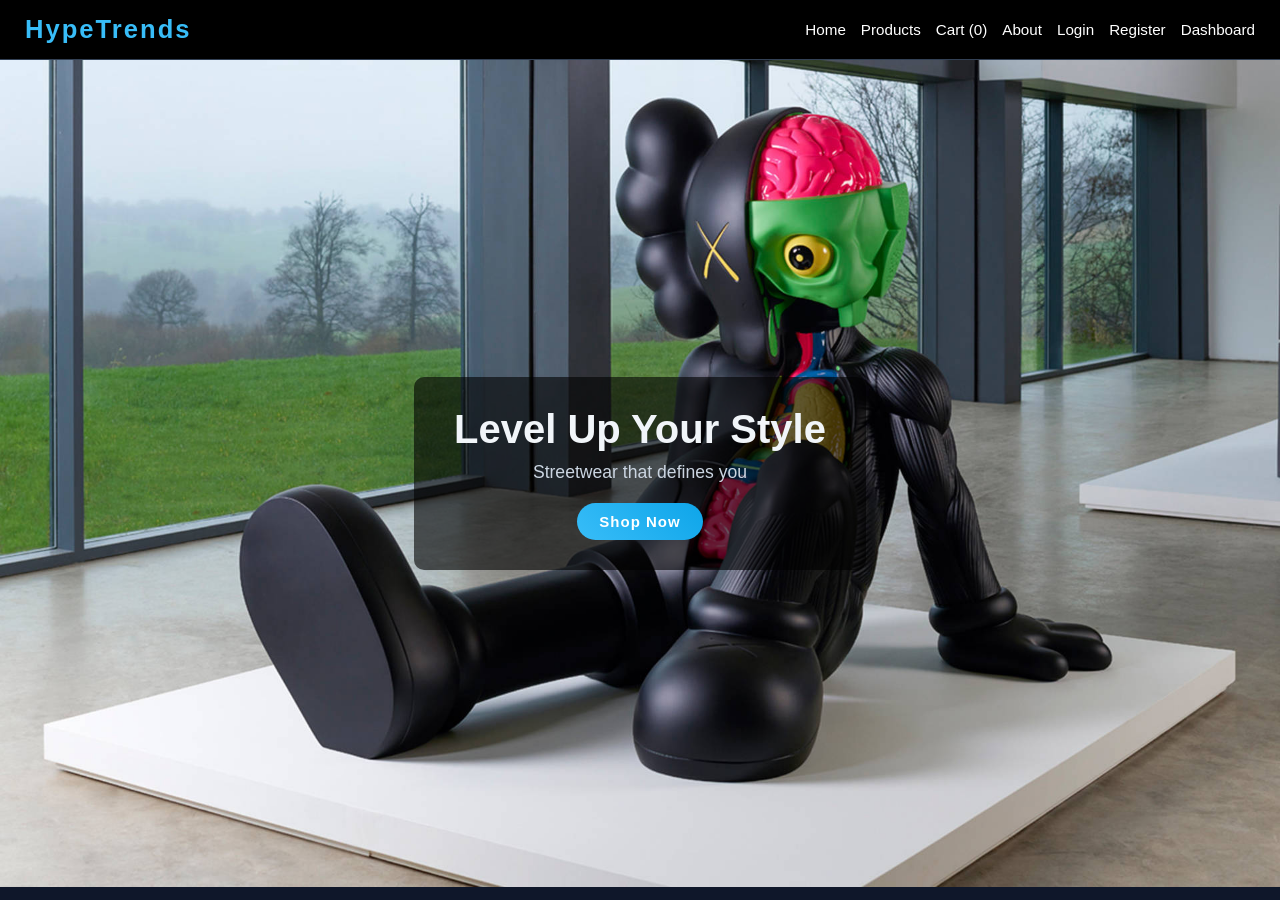
<file: index.html>
<!DOCTYPE html>
<html lang="en">
<head>
    <meta charset="UTF-8">
    <meta name="viewport" content="width=device-width, initial-scale=1.0">
    <title>HypeTrends</title>
    <link rel="stylesheet" href="style.css">
</head>
<body class="home-page">

    <!-- Navigation Bar -->
    <nav class="navbar">
        <h1>HypeTrends</h1>
        <ul>
            <li><a href="index.html">Home</a></li>
            <li><a href="products.html">Products</a></li>
            <li><a href="cart.html">Cart</a></li>
            <li><a href="about.html">About</a></li>
            <li><a href="login.html">Login</a></li>
            <li><a href="register.html">Register</a></li>
            <li><a href="dashboard.html">Dashboard</a></li>
        </ul>
    </nav>

    <!-- Hero Section -->
    <header class="hero">
        <div class="hero-text">
            <h2>Level Up Your Style</h2>
            <p>Streetwear that defines you</p>
            <a href="products.html"><button>Shop Now</button></a>
        </div>
    </header>

    <script src="script.js"></script>
</body>
</html>
</file>
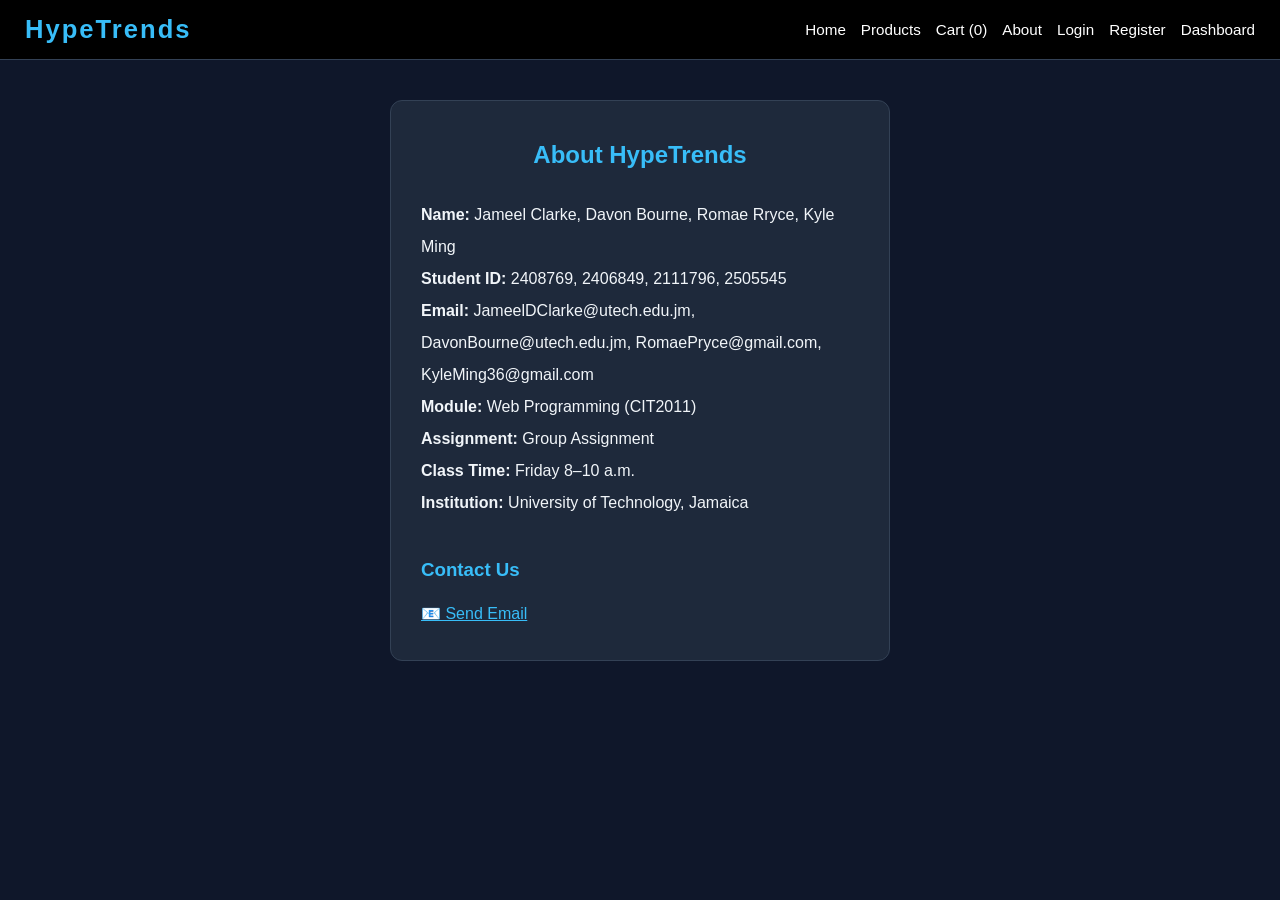
<file: about.html>
<!DOCTYPE html>
<html lang="en">
<head>
    <meta charset="UTF-8">
    <meta name="viewport" content="width=device-width, initial-scale=1.0">
    <title>About - HypeTrends</title>
    <link rel="stylesheet" href="style.css">
</head>
<body>

    <!-- Navigation Bar -->
    <nav class="navbar">
        <h1>HypeTrends</h1>
        <ul>
            <li><a href="index.html">Home</a></li>
            <li><a href="products.html">Products</a></li>
            <li><a href="cart.html">Cart</a></li>
            <li><a href="about.html">About</a></li>
            <li><a href="login.html">Login</a></li>
            <li><a href="register.html">Register</a></li>
            <li><a href="dashboard.html">Dashboard</a></li>
        </ul>
    </nav>

    <!-- About Info -->
    <div class="about-container">
        <h2>About HypeTrends</h2>

        <p><b>Name:</b> Jameel Clarke, Davon Bourne, Romae Rryce, Kyle Ming</p>
        <p><b>Student ID:</b> 2408769, 2406849, 2111796, 2505545</p>
        <p><b>Email:</b> JameelDClarke@utech.edu.jm, DavonBourne@utech.edu.jm, RomaePryce@gmail.com, KyleMing36@gmail.com</p>
        <p><b>Module:</b> Web Programming (CIT2011)</p>
        <p><b>Assignment:</b> Group Assignment</p>
        <p><b>Class Time:</b> Friday 8–10 a.m.</p>
        <p><b>Institution:</b> University of Technology, Jamaica</p>

        <br>
        <h3 style="color:var(--accent); margin-bottom:10px;">Contact Us</h3>
        <a href="mailto:Jameeldclarke@utech.edu.jm, DavonBourne@utech.edu.jm, RomaeRryce@gmail.com, KyleMing36@gmail.com">📧 Send Email</a>
    </div>

    <script src="script.js"></script>
</body>
</html>
</file>
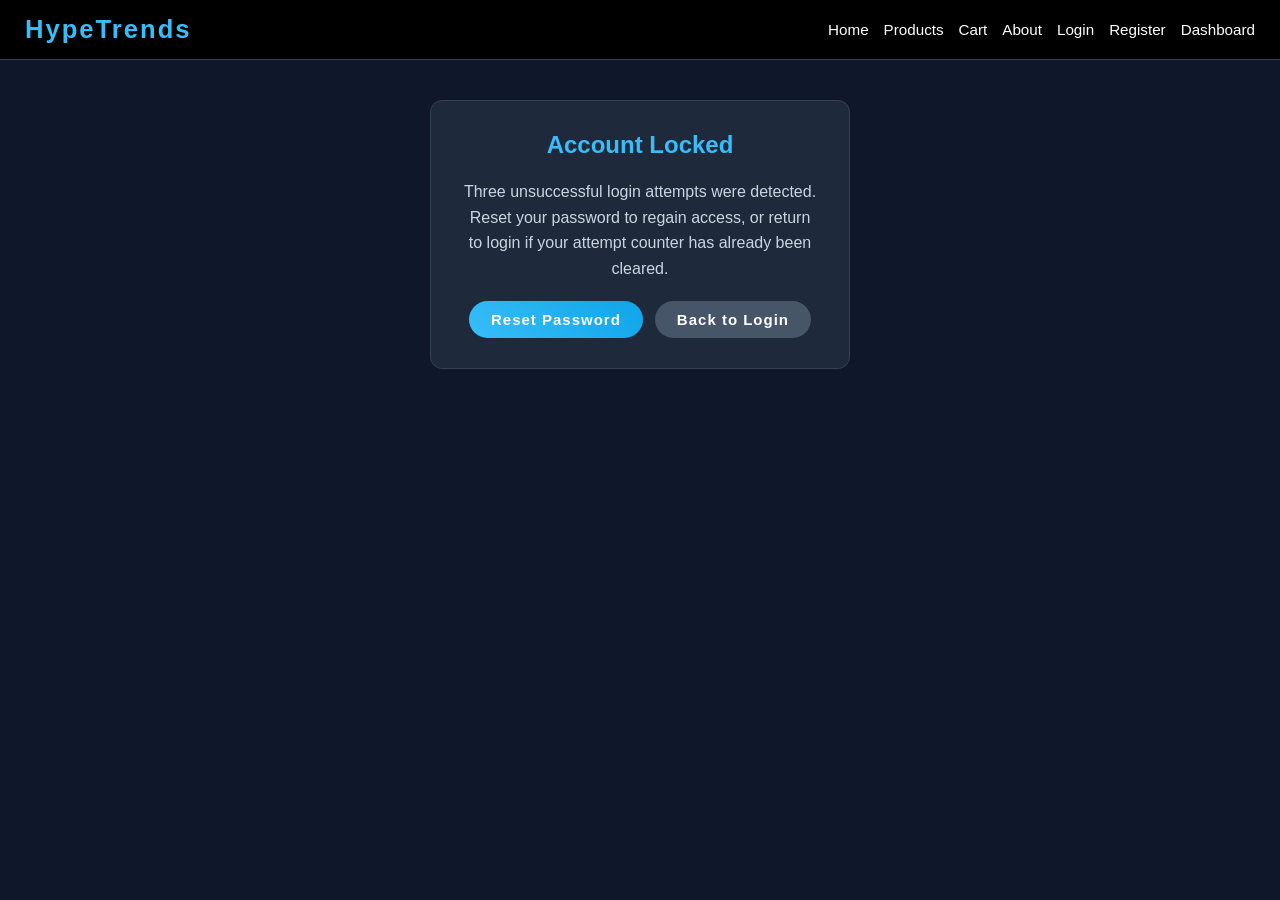
<file: account-locked.html>
<!DOCTYPE html>
<html lang="en">
<head>
    <meta charset="UTF-8">
    <meta name="viewport" content="width=device-width, initial-scale=1.0">
    <title>Account Locked - HypeTrends</title>
    <link rel="stylesheet" href="style.css">
</head>
<body>

    <nav class="navbar">
        <h1>HypeTrends</h1>
        <ul>
            <li><a href="index.html">Home</a></li>
            <li><a href="products.html">Products</a></li>
            <li><a href="cart.html">Cart</a></li>
            <li><a href="about.html">About</a></li>
            <li><a href="login.html">Login</a></li>
            <li><a href="register.html">Register</a></li>
            <li><a href="dashboard.html">Dashboard</a></li>
        </ul>
    </nav>

    <div class="form-container status-card">
        <h2>Account Locked</h2>
        <p class="status-text">Three unsuccessful login attempts were detected. Reset your password to regain access, or return to login if your attempt counter has already been cleared.</p>

        <div class="status-actions">
            <a class="btn" href="reset-password.html">Reset Password</a>
            <a class="btn btn-secondary" href="login.html">Back to Login</a>
        </div>
    </div>

</body>
</html>
</file>
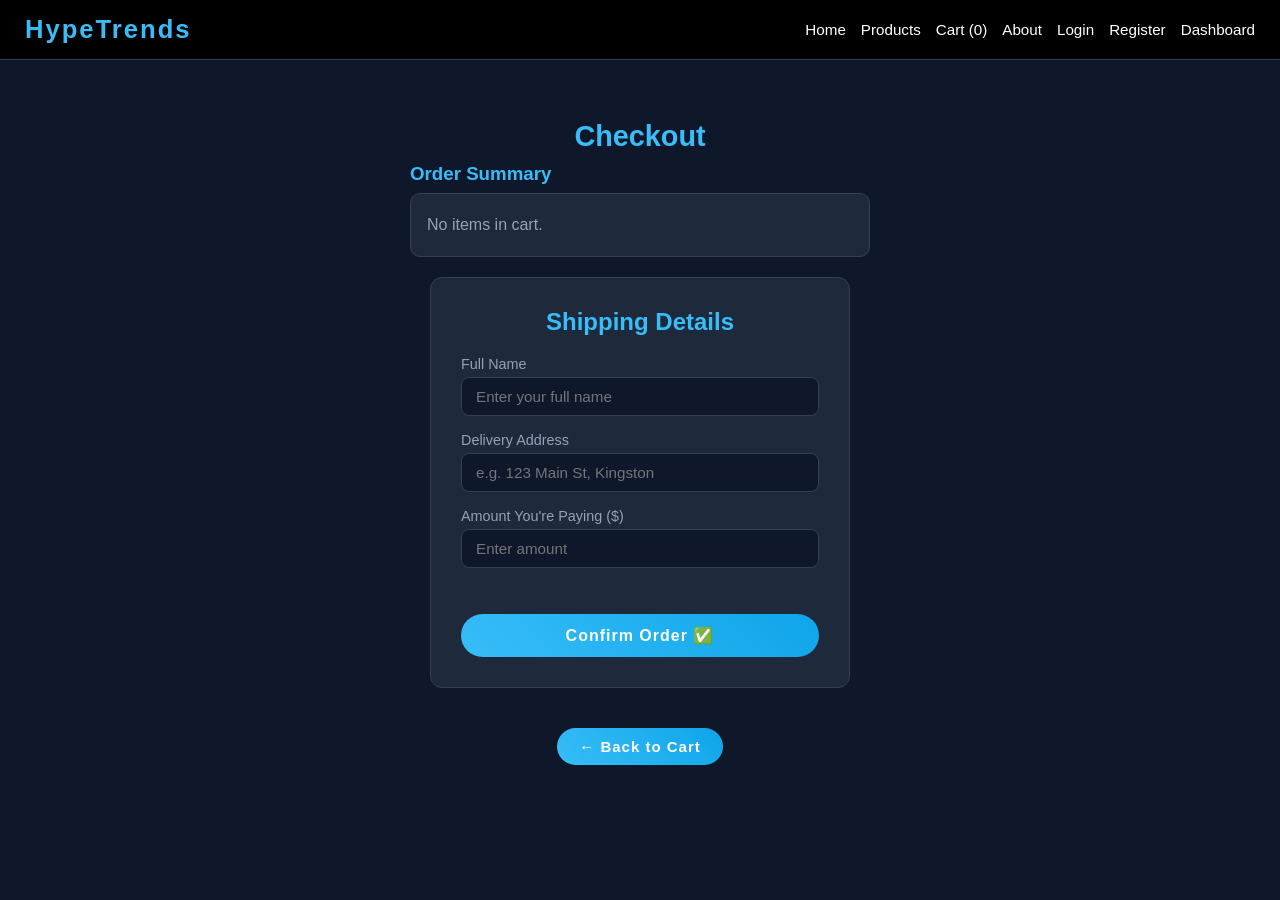
<file: checkout.html>
<!DOCTYPE html>
<html lang="en">
<head>
    <meta charset="UTF-8">
    <meta name="viewport" content="width=device-width, initial-scale=1.0">
    <title>Checkout - HypeTrends</title>
    <link rel="stylesheet" href="style.css">
</head>
<body>

    <!-- Navigation Bar -->
    <nav class="navbar">
        <h1>HypeTrends</h1>
        <ul>
            <li><a href="index.html">Home</a></li>
            <li><a href="products.html">Products</a></li>
            <li><a href="cart.html">Cart</a></li>
            <li><a href="about.html">About</a></li>
            <li><a href="login.html">Login</a></li>
            <li><a href="register.html">Register</a></li>
            <li><a href="dashboard.html">Dashboard</a></li>
        </ul>
    </nav>

    <!-- Checkout Content -->
    <div class="checkout-container">
        <h1 class="page-title">Checkout</h1>

        <!-- Order summary loaded by loadCheckout() -->
        <h3 style="color:var(--accent); text-align:left; margin-bottom:8px;">Order Summary</h3>
        <div id="summary" class="checkout-summary"></div>

        <!-- Shipping Details Form -->
        <div class="form-container" style="margin-top:20px;">
            <h2>Shipping Details</h2>

            <!-- onsubmit calls confirmOrder() in script.js -->
            <form onsubmit="return confirmOrder()">

                <label for="shipName">Full Name</label>
                <input type="text" id="shipName" placeholder="Enter your full name">

                <label for="shipAddress">Delivery Address</label>
                <input type="text" id="shipAddress" placeholder="e.g. 123 Main St, Kingston">

                <label for="amountPaid">Amount You're Paying ($)</label>
                <input type="number" id="amountPaid" placeholder="Enter amount" min="0" step="0.01">

                <!-- Error message shown if validation fails -->
                <p id="checkoutError" class="message"></p>

                <button type="submit">Confirm Order ✅</button>

            </form>
        </div>

        <div style="text-align:center; margin-top:15px;">
            <a href="cart.html"><button>← Back to Cart</button></a>
        </div>
    </div>

    <script src="script.js"></script>
</body>
</html>
</file>
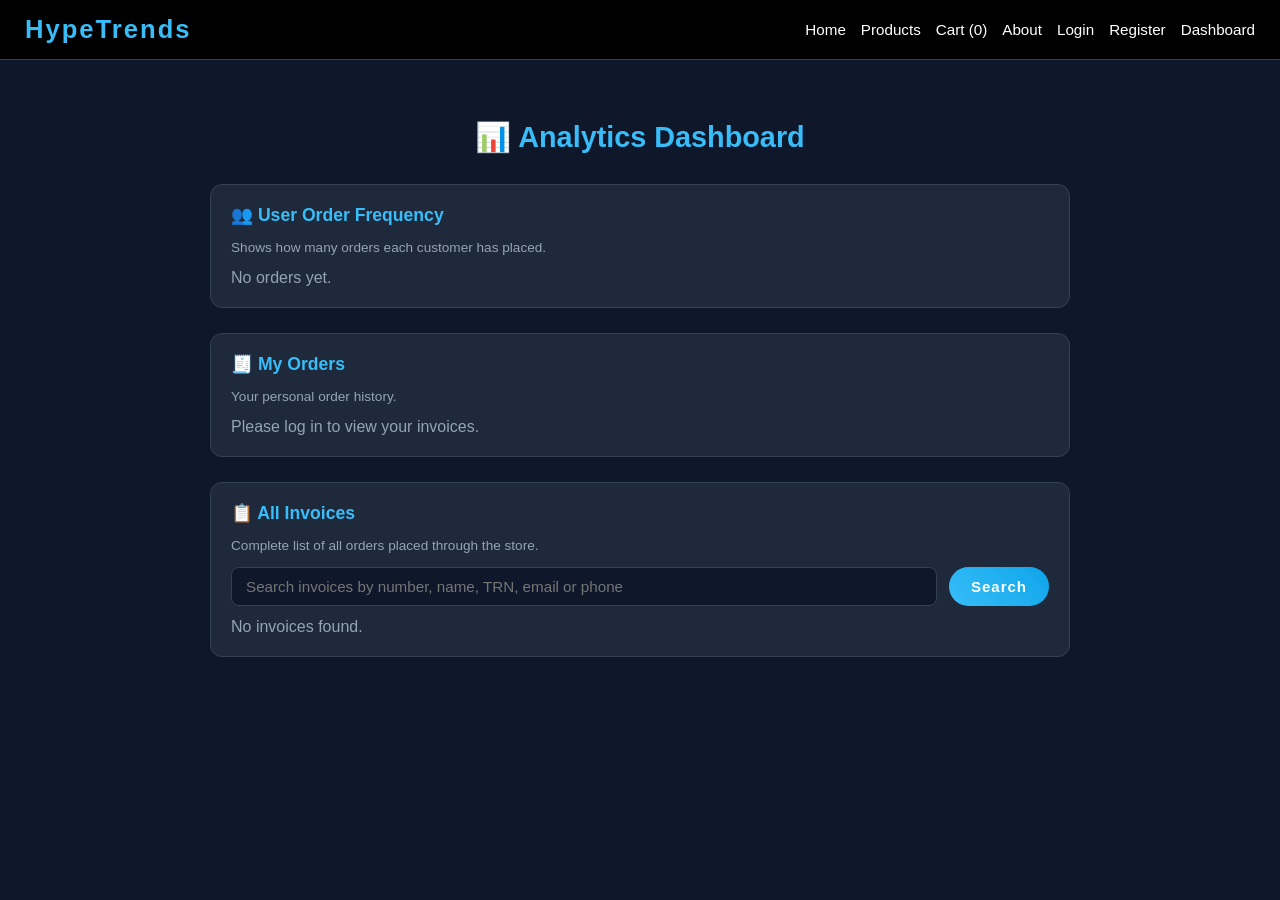
<file: dashboard.html>
<!DOCTYPE html>
<html lang="en">
<head>
    <meta charset="UTF-8">
    <meta name="viewport" content="width=device-width, initial-scale=1.0">
    <title>Dashboard - HypeTrends</title>
    <link rel="stylesheet" href="style.css">
</head>
<body>

    <!-- Navigation Bar -->
    <nav class="navbar">
        <h1>HypeTrends</h1>
        <ul>
            <li><a href="index.html">Home</a></li>
            <li><a href="products.html">Products</a></li>
            <li><a href="cart.html">Cart (0)</a></li>
            <li><a href="about.html">About</a></li>
            <li><a href="login.html">Login</a></li>
            <li><a href="register.html">Register</a></li>
            <li><a href="dashboard.html">Dashboard</a></li>
        </ul>
    </nav>

    <!-- Dashboard -->
    <div id="dashboardContent" class="dashboard-container">

        <h2 class="page-title">📊 Analytics Dashboard</h2>

        <!-- Section 1: User Order Frequency Chart -->
        <div class="dashboard-section">
            <h3>👥 User Order Frequency</h3>
            <p style="color:#94a3b8; font-size:0.85rem; margin-bottom:14px;">
                Shows how many orders each customer has placed.
            </p>
            <!-- Bar chart is built here by showUserFrequency() -->
            <div id="frequencyChart"></div>
        </div>

        <!-- Section 2: My Invoices (for logged in user) -->
        <div class="dashboard-section">
            <h3>🧾 My Orders</h3>
            <p style="color:#94a3b8; font-size:0.85rem; margin-bottom:14px;">
                Your personal order history.
            </p>
            <!-- Filtered invoice table loaded by getUserInvoices() -->
            <div id="myInvoicesTable"></div>
        </div>

        <!-- Section 3: All Invoices Table -->
        <div class="dashboard-section">
            <h3>📋 All Invoices</h3>
            <p style="color:#94a3b8; font-size:0.85rem; margin-bottom:14px;">
                Complete list of all orders placed through the store.
            </p>
            <div class="invoice-search-controls">
                <input type="text" id="dashboardInvoiceSearch" placeholder="Search invoices by number, name, TRN, email or phone">
                <button type="button" onclick="showInvoices()">Search</button>
            </div>
            <!-- Full invoice table loaded by showInvoices() -->
            <div id="invoiceTable"></div>
        </div>

    </div>

    <script src="script.js"></script>

    <!-- Call getUserInvoices after page loads -->
    <script>
        // Run getUserInvoices after DOM is ready
        document.addEventListener("DOMContentLoaded", function () {
            getUserInvoices();
        });
    </script>

</body>
</html>
</file>
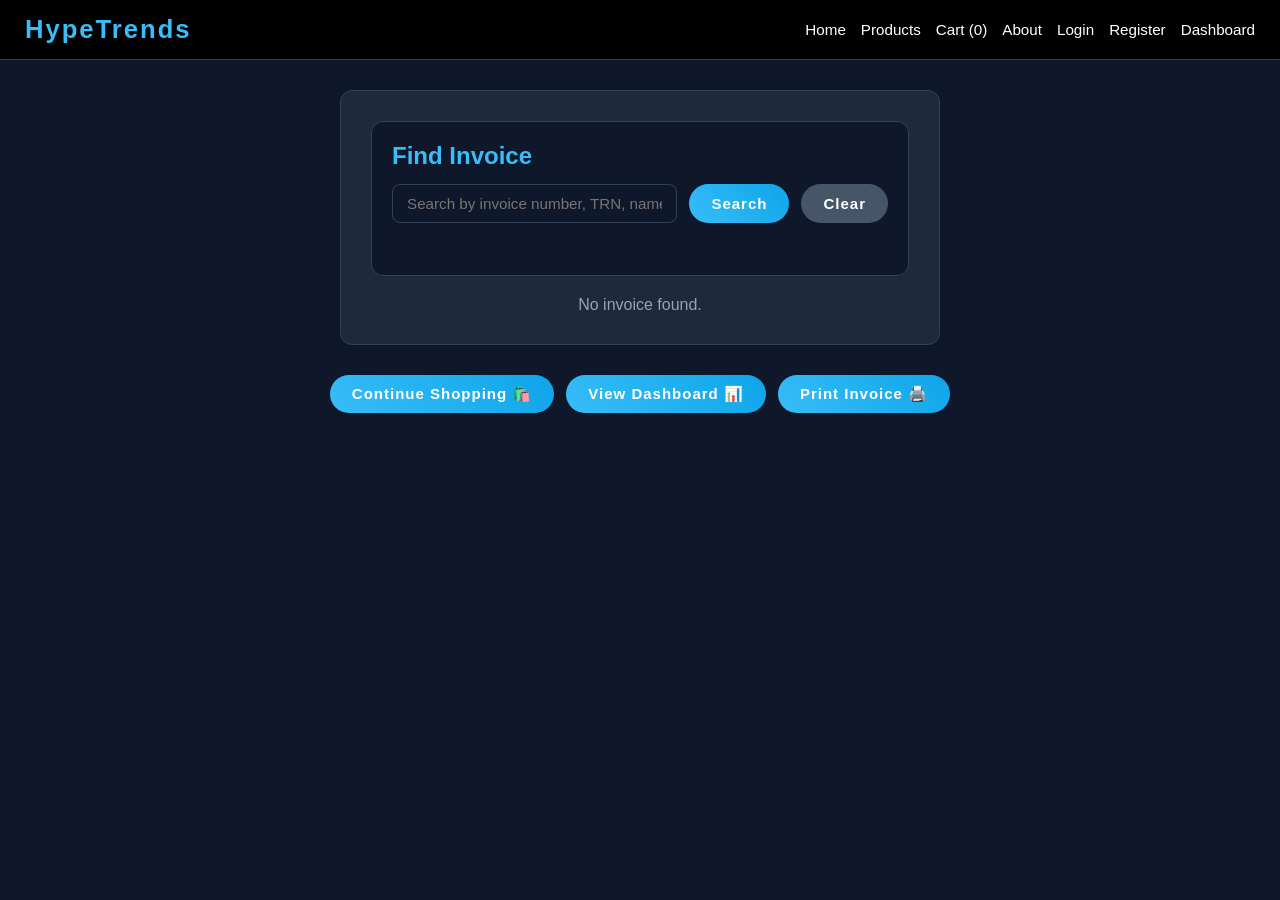
<file: invoice.html>
<!DOCTYPE html>
<html lang="en">
<head>
    <meta charset="UTF-8">
    <meta name="viewport" content="width=device-width, initial-scale=1.0">
    <title>Invoice - HypeTrends</title>
    <link rel="stylesheet" href="style.css">
</head>
<body>

    <!-- Navigation Bar -->
    <nav class="navbar">
        <h1>HypeTrends</h1>
        <ul>
            <li><a href="index.html">Home</a></li>
            <li><a href="products.html">Products</a></li>
            <li><a href="cart.html">Cart (0)</a></li>
            <li><a href="about.html">About</a></li>
            <li><a href="login.html">Login</a></li>
            <li><a href="register.html">Register</a></li>
            <li><a href="dashboard.html">Dashboard</a></li>
        </ul>
    </nav>

    <!-- Invoice Content - filled by displayInvoice() in script.js -->
    <div class="invoice-container">
        <div class="invoice-search-panel">
            <h2>Find Invoice</h2>
            <div class="invoice-search-controls">
                <input type="text" id="invoiceSearchInput" placeholder="Search by invoice number, TRN, name, email or phone">
                <button type="button" onclick="searchInvoices()">Search</button>
                <button type="button" class="btn-secondary" onclick="clearInvoiceSearch()">Clear</button>
            </div>
            <p id="invoiceSearchMessage" class="message"></p>
        </div>
        <div id="invoiceContent">
            <!-- Invoice is generated here dynamically -->
        </div>
    </div>

    <!-- Action buttons after invoice -->
    <div style="text-align:center; margin: 20px; display:flex; gap:12px; justify-content:center; flex-wrap:wrap;">
        <a href="products.html"><button>Continue Shopping 🛍️</button></a>
        <a href="dashboard.html"><button>View Dashboard 📊</button></a>
        <button onclick="window.print()">Print Invoice 🖨️</button>
    </div>

    <script src="script.js"></script>
</body>
</html>
</file>
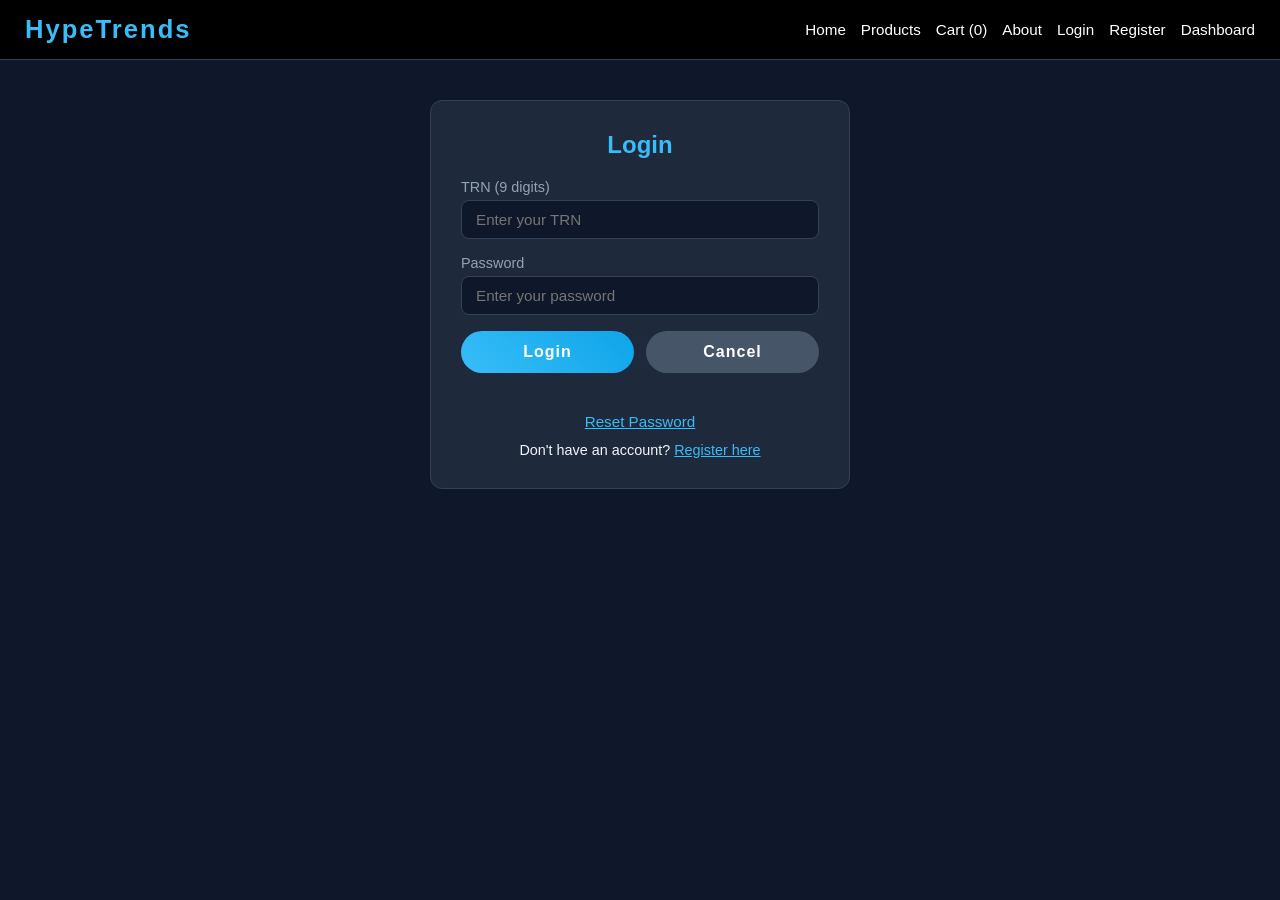
<file: login.html>
<!DOCTYPE html>
<html lang="en">
<head>
    <meta charset="UTF-8">
    <meta name="viewport" content="width=device-width, initial-scale=1.0">
    <title>Login - HypeTrends</title>
    <link rel="stylesheet" href="style.css">
</head>
<body>

    <!-- Navigation Bar -->
    <nav class="navbar">
        <h1>HypeTrends</h1>
        <ul>
            <li><a href="index.html">Home</a></li>
            <li><a href="products.html">Products</a></li>
            <li><a href="cart.html">Cart</a></li>
            <li><a href="about.html">About</a></li>
            <li><a href="login.html">Login</a></li>
            <li><a href="register.html">Register</a></li>
            <li><a href="dashboard.html">Dashboard</a></li>
        </ul>
    </nav>

    <!-- Login Form -->
    <div class="form-container">
        <h2>Login</h2>

        <form id="loginForm">

            <!-- Login uses TRN not username -->
            <label for="trn">TRN (9 digits)</label>
            <input type="text" id="trn" placeholder="Enter your TRN" maxlength="9" required>

            <label for="password">Password</label>
            <input type="password" id="password" placeholder="Enter your password" required>

            <div class="form-actions">
                <button type="submit">Login</button>
                <button type="button" id="loginCancel" class="btn-secondary">Cancel</button>
            </div>

        </form>

        <!-- Error / success message appears here -->
        <p id="loginError" class="message"></p>

        <p style="text-align:center; margin-top:10px; font-size:0.95rem;">
            <a href="reset-password.html" style="color:var(--accent)">Reset Password</a>
        </p>

        <p style="text-align:center; margin-top:12px; font-size:0.9rem;">
            Don't have an account? <a href="register.html" style="color:var(--accent)">Register here</a>
        </p>
    </div>

    <script src="script.js"></script>
</body>
</html>
</file>
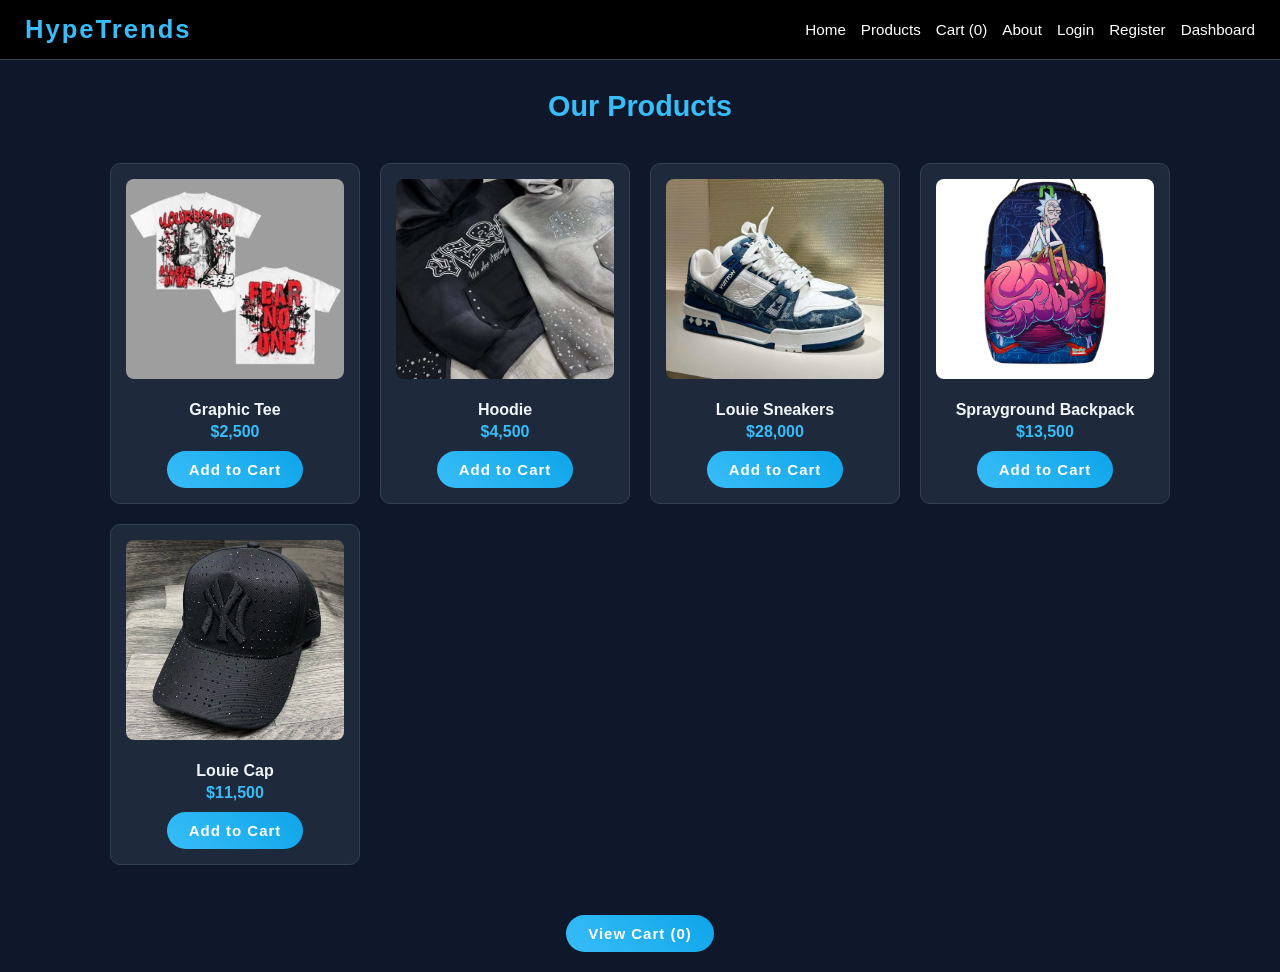
<file: products.html>
<!--
    Romae Rryce - 2111796
-->

<!DOCTYPE html>
<html lang="en">
<head>
    <meta charset="UTF-8">
    <meta name="viewport" content="width=device-width, initial-scale=1.0">
    <title>Products - HypeTrends</title>
    <link rel="stylesheet" href="style.css">
</head>
<body>

    <!-- Navigation Bar -->
    <nav class="navbar">
        <h1>HypeTrends</h1>
        <ul>
            <li><a href="index.html">Home</a></li>
            <li><a href="products.html">Products</a></li>
            <li><a href="cart.html">Cart (0)</a></li>
            <li><a href="about.html">About</a></li>
            <li><a href="login.html">Login</a></li>
            <li><a href="register.html">Register</a></li>
            <li><a href="dashboard.html">Dashboard</a></li>
        </ul>
    </nav>

    <h1 class="page-title">Our Products</h1>

    <!-- Product Grid -->
    <div class="products-container">

        <!-- Product 1: Graphic Tee -->
        <div class="product">
            <img src="Assets/graphic-tee.jpg" alt="Graphic Tee">
            <h3>Graphic Tee</h3>
            <p>$2,500</p>
            <button onclick="addToCart('Graphic Tee', 2500)">Add to Cart</button>
        </div>

        <!-- Product 2: Hoodie -->
        <div class="product">
            <img src="Assets/hoodie.jpeg" alt="Hoodie">
            <h3>Hoodie</h3>
            <p>$4,500</p>
            <button onclick="addToCart('Hoodie', 4500)">Add to Cart</button>
        </div>

        <!-- Product 3: Louie Sneakers -->
        <div class="product">
            <img src="Assets/shoes.jpeg" alt="Louie Sneakers">
            <h3>Louie Sneakers</h3>
            <p>$28,000</p>
            <button onclick="addToCart('Louie Sneakers', 28000)">Add to Cart</button>
        </div>

        <!-- Product 4: Sprayground Backpack -->
        <div class="product">
            <img src="Assets/backpack.jpeg" alt="Sprayground Backpack">
            <h3>Sprayground Backpack</h3>
            <p>$13,500</p>
            <button onclick="addToCart('Sprayground Backpack', 13500)">Add to Cart</button>
        </div>

        <!-- Product 5: Louie Cap -->
        <div class="product">
            <img src="Assets/cap.jpeg" alt="Louie Cap">
            <h3>Louie Cap</h3>
            <p>$11,500</p>
            <button onclick="addToCart('Louie Cap', 11500)">Add to Cart</button>
        </div>

    </div><!-- end products-container -->

    <div style="text-align:center; margin: 20px;">
        <a href="cart.html"><button id="viewCartButton">View Cart (0)</button></a>
    </div>

    <script src="script.js"></script>
</body>
</html>
</file>
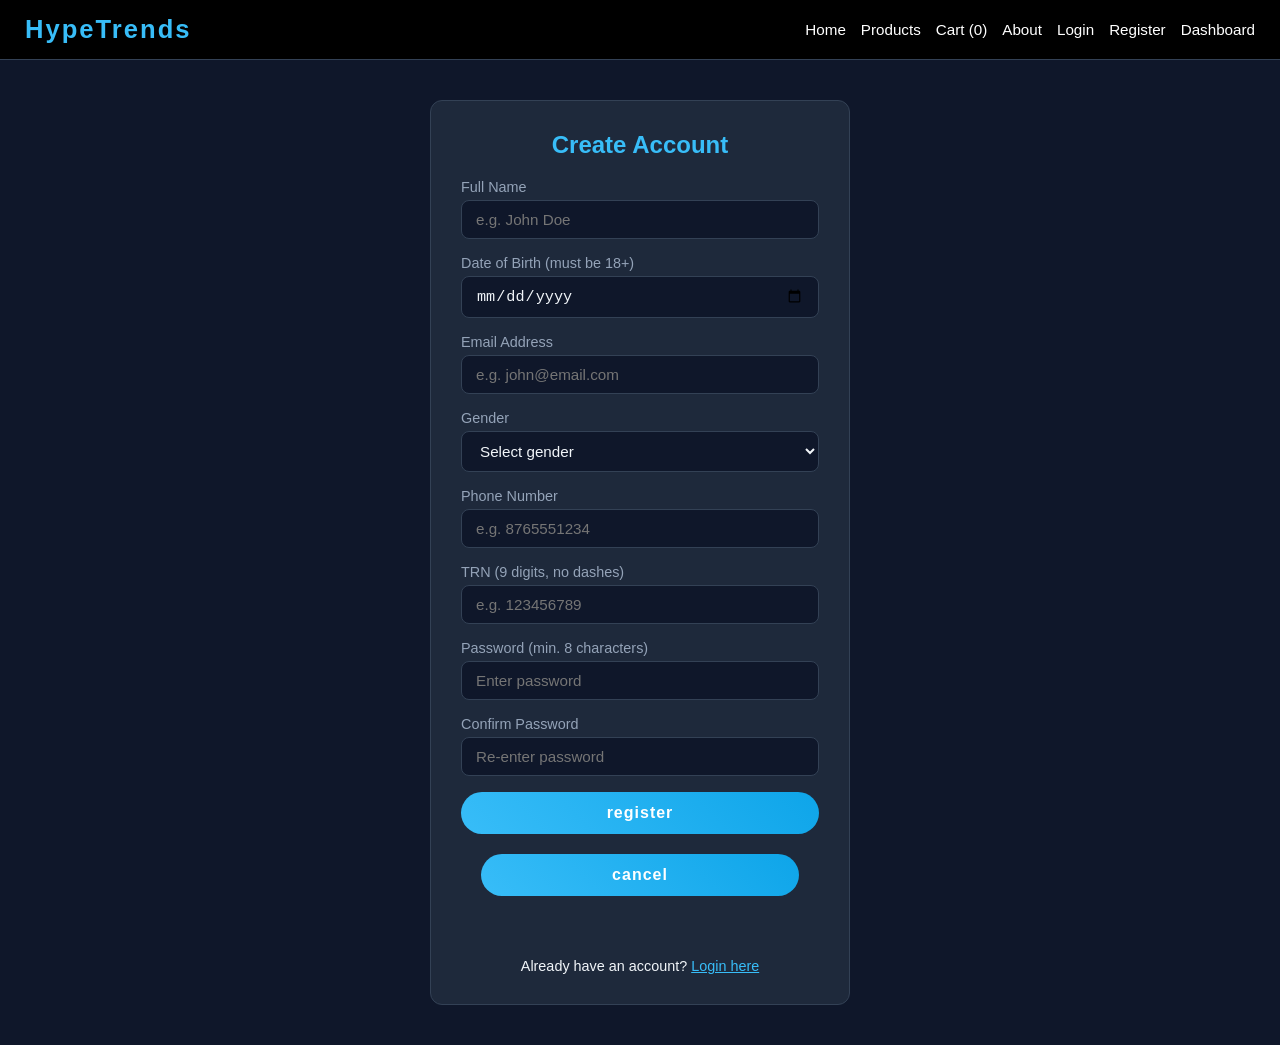
<file: register.html>
<!DOCTYPE html>
<html lang="en">
<head>
    <meta charset="UTF-8">
    <meta name="viewport" content="width=device-width, initial-scale=1.0">
    <title>Register - HypeTrends</title>
    <link rel="stylesheet" href="style.css">
</head>
<body>

    <!-- Navigation Bar -->
    <nav class="navbar">
        <h1>HypeTrends</h1>
        <ul>
            <li><a href="index.html">Home</a></li>
            <li><a href="products.html">Products</a></li>
            <li><a href="cart.html">Cart</a></li>
            <li><a href="about.html">About</a></li>
            <li><a href="login.html">Login</a></li>
            <li><a href="register.html">Register</a></li>
            <li><a href="dashboard.html">Dashboard</a></li>
        </ul>
    </nav>

    <!-- Registration Form -->
    <div class="form-container">
        <h2>Create Account</h2>

        <form id="registerForm">

            <label for="fullName">Full Name</label>
            <input type="text" id="fullName" placeholder="e.g. John Doe" required>

            <label for="dob">Date of Birth (must be 18+)</label>
            <input type="date" id="dob" required>

            <label for="email">Email Address</label>
            <input type="email" id="email" placeholder="e.g. john@email.com" required>

            <label for="gender">Gender</label>
            <select id="gender" required>
                <option value="">Select gender</option>
                <option value="Male">Male</option>
                <option value="Female">Female</option>
                <option value="Other">Other</option>
                <option value="Prefer not to say">Prefer not to say</option>
            </select>

            <label for="phoneNumber">Phone Number</label>
            <input type="tel" id="phoneNumber" placeholder="e.g. 8765551234" maxlength="15" required>

            <!-- TRN replaces username as per assignment requirements -->
            <label for="trn">TRN (9 digits, no dashes)</label>
            <input type="text" id="trn" placeholder="e.g. 123456789" maxlength="9" required>

            <label for="password">Password (min. 8 characters)</label>
            <input type="password" id="password" placeholder="Enter password" required>

            <label for="confirmPassword">Confirm Password</label>
            <input type="password" id="confirmPassword" placeholder="Re-enter password" required>
            <button type=:"submit">register</button>
            <div style="padding: 20px;">
            <button type="reset">cancel</button>
            </div>


        </form>

        <!-- Message shows here (red or green) -->
        <p id="registerMessage" class="message"></p>

        <p style="text-align:center; margin-top:12px; font-size:0.9rem;">
            Already have an account? <a href="login.html" style="color:var(--accent)">Login here</a>
        </p>
    </div>

    <script src="script.js"></script>
</body>
</html>
</file>
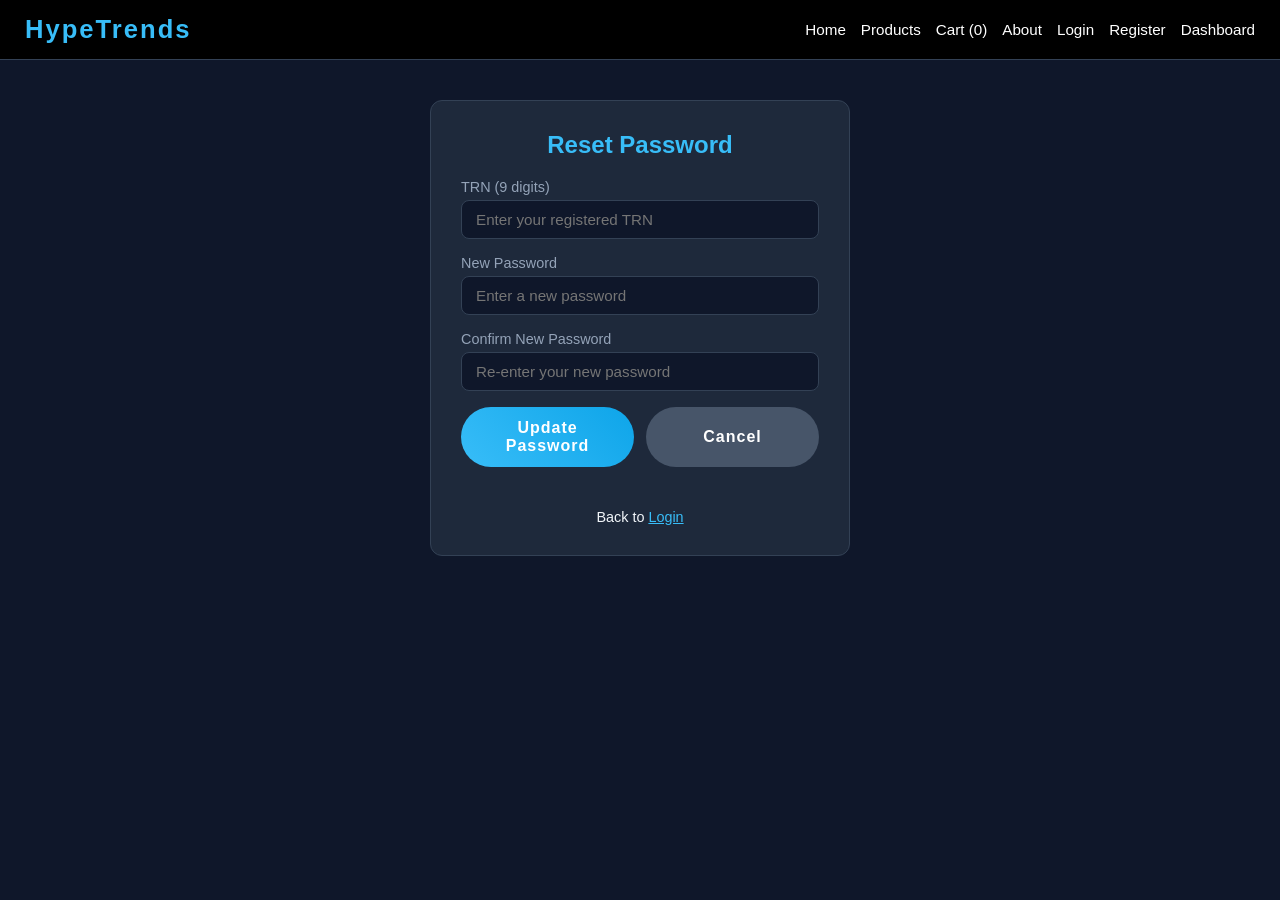
<file: reset-password.html>
<!DOCTYPE html>
<html lang="en">
<head>
    <meta charset="UTF-8">
    <meta name="viewport" content="width=device-width, initial-scale=1.0">
    <title>Reset Password - HypeTrends</title>
    <link rel="stylesheet" href="style.css">
</head>
<body>

    <nav class="navbar">
        <h1>HypeTrends</h1>
        <ul>
            <li><a href="index.html">Home</a></li>
            <li><a href="products.html">Products</a></li>
            <li><a href="cart.html">Cart</a></li>
            <li><a href="about.html">About</a></li>
            <li><a href="login.html">Login</a></li>
            <li><a href="register.html">Register</a></li>
            <li><a href="dashboard.html">Dashboard</a></li>
        </ul>
    </nav>

    <div class="form-container">
        <h2>Reset Password</h2>

        <form id="resetPasswordForm">
            <label for="resetTrn">TRN (9 digits)</label>
            <input type="text" id="resetTrn" placeholder="Enter your registered TRN" maxlength="9" required>

            <label for="newPassword">New Password</label>
            <input type="password" id="newPassword" placeholder="Enter a new password" required>

            <label for="confirmNewPassword">Confirm New Password</label>
            <input type="password" id="confirmNewPassword" placeholder="Re-enter your new password" required>

            <div class="form-actions">
                <button type="submit">Update Password</button>
                <button type="button" id="resetPasswordCancel" class="btn-secondary">Cancel</button>
            </div>
        </form>

        <p id="resetPasswordMessage" class="message"></p>

        <p style="text-align:center; margin-top:12px; font-size:0.9rem;">
            Back to <a href="login.html" style="color:var(--accent)">Login</a>
        </p>
    </div>

    <script src="script.js"></script>
</body>
</html>
</file>
<file: style.css>
/* ============================================
   HypeTrends - Main Stylesheet
   CIT2011 Web Programming - UTech Jamaica
   ============================================ */

/* CSS Variables (reusable colours) */
:root {
    --primary:  #0f172a;   /* dark navy background */
    --secondary: #1e293b;  /* slightly lighter navy for cards */
    --accent:   #38bdf8;   /* sky blue accent */
    --accent2:  #0ea5e9;   /* slightly darker accent for gradients */
    --text:     #f1f5f9;   /* off-white text */
    --danger:   #ef4444;   /* red for errors */
    --success:  #22c55e;   /* green for success */
    --border:   #334155;   /* subtle border colour */
}

/* ---- RESET & BASE ---- */
* {
    box-sizing: border-box;
    margin: 0;
    padding: 0;
}

body {
    font-family: Arial, sans-serif;
    background: var(--primary);
    color: var(--text);
    text-align: center;
    min-height: 100vh;
}

body.home-page {
    background: var(--primary);
}

/* ---- NAVBAR ---- */
.navbar {
    display: flex;
    justify-content: space-between;
    align-items: center;
    padding: 15px 25px;
    background: #000;
    position: sticky;         /* sticks to top when scrolling */
    top: 0;
    z-index: 999;
    border-bottom: 1px solid var(--border);
}

.navbar h1 {
    color: var(--accent);
    font-size: 1.6rem;
    letter-spacing: 2px;
}

.navbar ul {
    display: flex;
    gap: 15px;
    list-style: none;
}

.navbar a {
    color: white;
    text-decoration: none;
    font-size: 0.95rem;
    transition: color 0.2s;
}

.navbar a:hover {
    color: var(--accent);  /* highlight on hover */
}

/* ---- HERO SECTION (index.html) ---- */
.hero {
    min-height: calc(100vh - 73px);
    background-image: url('Assets/hero.jpg');
    background-size: cover;
    background-position: center 20%;
    background-repeat: no-repeat;
    display: flex;
    align-items: center;
    justify-content: center;
}

.hero-text {
    background: rgba(0, 0, 0, 0.6);
    padding: 30px 40px;
    border-radius: 10px;
}

.hero-text h2 {
    font-size: 2.5rem;
    margin-bottom: 10px;
}

.hero-text p {
    font-size: 1.1rem;
    margin-bottom: 20px;
    color: #cbd5e1;
}

/* ---- BUTTONS (reusable) ---- */
button, .btn {
    background: linear-gradient(45deg, var(--accent), var(--accent2));
    color: white;
    border: none;
    padding: 10px 22px;
    font-size: 15px;
    font-weight: bold;
    border-radius: 30px;
    cursor: pointer;
    transition: all 0.3s ease;
    letter-spacing: 1px;
}

button:hover {
    transform: scale(1.05);
    box-shadow: 0 0 15px var(--accent);
}

button:active {
    transform: scale(0.95);
}

/* Small qty buttons in cart */
.qty-btn {
    padding: 4px 12px;
    font-size: 14px;
    border-radius: 20px;
    margin: 0 3px;
}

/* Danger button (clear cart, etc.) */
.btn-danger {
    background: linear-gradient(45deg, #ef4444, #dc2626);
}

/* ---- PRODUCTS PAGE ---- */
.products-container {
    display: grid;
    grid-template-columns: repeat(auto-fit, minmax(200px, 1fr));
    gap: 20px;
    padding: 30px 20px;
    max-width: 1100px;
    margin: 0 auto;
}

.product {
    background: var(--secondary);
    padding: 15px;
    border-radius: 10px;
    border: 1px solid var(--border);
    transition: transform 0.2s;
}

.product:hover {
    transform: translateY(-4px);  /* subtle lift on hover */
}

.product img {
    width: 100%;
    height: 200px;
    object-fit: cover;
    border-radius: 8px;
    margin-bottom: 10px;
}

.product h3 {
    margin: 8px 0 4px;
    font-size: 1rem;
}

.product p {
    color: var(--accent);
    font-weight: bold;
    margin-bottom: 10px;
}

/* ---- FORMS (login, register, checkout) ---- */
.form-container {
    max-width: 420px;
    margin: 40px auto;
    background: var(--secondary);
    padding: 30px;
    border-radius: 12px;
    border: 1px solid var(--border);
    text-align: left;
}

.form-container h2 {
    text-align: center;
    margin-bottom: 20px;
    color: var(--accent);
}

.form-container label {
    display: block;
    margin-bottom: 5px;
    font-size: 0.9rem;
    color: #94a3b8;
}

.form-container input {
    width: 100%;
    padding: 10px 14px;
    margin-bottom: 16px;
    background: var(--primary);
    border: 1px solid var(--border);
    border-radius: 8px;
    color: var(--text);
    font-size: 0.95rem;
}

.form-container select {
    width: 100%;
    padding: 10px 14px;
    margin-bottom: 16px;
    background: var(--primary);
    border: 1px solid var(--border);
    border-radius: 8px;
    color: var(--text);
    font-size: 0.95rem;
}

.form-container input:focus,
.form-container select:focus {
    outline: none;
    border-color: var(--accent);
}

.form-container button {
    width: 100%;
    padding: 12px;
    font-size: 1rem;
}

.form-actions {
    display: flex;
    gap: 12px;
}

.btn-secondary {
    background: #475569;
}

.btn-secondary:hover {
    box-shadow: 0 0 15px rgba(148, 163, 184, 0.45);
}

.status-card {
    text-align: center;
}

.status-text {
    color: #cbd5e1;
    line-height: 1.6;
    margin-bottom: 20px;
}

.status-actions {
    display: flex;
    gap: 12px;
    justify-content: center;
}

.status-actions .btn {
    text-decoration: none;
    display: inline-block;
    width: auto;
}

/* Message paragraphs (success/error) */
.message {
    text-align: center;
    margin-top: 10px;
    font-weight: bold;
    min-height: 20px;
}

/* ---- CART PAGE ---- */
.cart-container {
    max-width: 700px;
    margin: 30px auto;
    padding: 0 20px;
    text-align: left;
}

.cart-container h2 {
    text-align: center;
    color: var(--accent);
    margin-bottom: 20px;
}

.cart-item {
    background: var(--secondary);
    padding: 14px 18px;
    border-radius: 10px;
    margin-bottom: 12px;
    border: 1px solid var(--border);
    display: flex;
    justify-content: space-between;
    align-items: center;
    flex-wrap: wrap;
    gap: 8px;
}

.cart-item-name {
    font-weight: bold;
    flex: 1;
}

.cart-totals {
    background: var(--secondary);
    padding: 18px;
    border-radius: 10px;
    border: 1px solid var(--border);
    margin: 20px 0;
    line-height: 2;
}

.cart-actions {
    display: flex;
    gap: 12px;
    justify-content: center;
    flex-wrap: wrap;
    margin-top: 15px;
}

/* ---- CHECKOUT PAGE ---- */
.checkout-container {
    max-width: 500px;
    margin: 30px auto;
    padding: 0 20px;
}

.checkout-summary {
    background: var(--secondary);
    padding: 16px;
    border-radius: 10px;
    border: 1px solid var(--border);
    text-align: left;
    margin-bottom: 20px;
    line-height: 1.9;
}

/* ---- INVOICE PAGE ---- */
.invoice-container {
    max-width: 600px;
    margin: 30px auto;
    background: var(--secondary);
    padding: 30px;
    border-radius: 12px;
    border: 1px solid var(--border);
    text-align: left;
}

.invoice-header {
    text-align: center;
    border-bottom: 2px solid var(--accent);
    padding-bottom: 15px;
    margin-bottom: 20px;
}

.invoice-header h2 {
    color: var(--accent);
    font-size: 1.8rem;
}

.invoice-row {
    display: flex;
    justify-content: space-between;
    padding: 6px 0;
    border-bottom: 1px solid var(--border);
}

.invoice-totals {
    margin-top: 15px;
    background: var(--primary);
    padding: 12px 16px;
    border-radius: 8px;
    line-height: 2;
}

/* ---- DASHBOARD / ANALYTICS PAGE ---- */
.dashboard-container {
    max-width: 900px;
    margin: 30px auto;
    padding: 0 20px;
}

.dashboard-container h2 {
    color: var(--accent);
    margin-bottom: 20px;
}

.dashboard-section {
    background: var(--secondary);
    padding: 20px;
    border-radius: 12px;
    border: 1px solid var(--border);
    margin-bottom: 25px;
    text-align: left;
}

.dashboard-section h3 {
    color: var(--accent);
    margin-bottom: 14px;
    font-size: 1.1rem;
}

/* Bar chart made with divs */
.bar-chart {
    display: flex;
    flex-direction: column;
    gap: 10px;
}

.bar-row {
    display: flex;
    align-items: center;
    gap: 10px;
}

.bar-label {
    width: 140px;
    font-size: 0.85rem;
    text-align: right;
    flex-shrink: 0;
}

.bar-fill {
    height: 28px;
    background: linear-gradient(90deg, var(--accent), var(--accent2));
    border-radius: 4px;
    display: flex;
    align-items: center;
    padding-left: 8px;
    font-size: 0.8rem;
    font-weight: bold;
    color: #0f172a;
    transition: width 0.6s ease;
    min-width: 30px;
}

/* Invoice table on dashboard */
.invoice-table {
    width: 100%;
    border-collapse: collapse;
    font-size: 0.88rem;
}

.invoice-table th, .invoice-table td {
    padding: 9px 12px;
    border-bottom: 1px solid var(--border);
    text-align: left;
}

.invoice-table th {
    color: var(--accent);
    font-weight: bold;
}

.invoice-table tr:hover {
    background: rgba(56, 189, 248, 0.05);
}

.invoice-search-panel {
    background: var(--primary);
    border: 1px solid var(--border);
    border-radius: 12px;
    padding: 20px;
    margin-bottom: 20px;
}

.invoice-search-panel h2 {
    color: var(--accent);
    margin-bottom: 14px;
}

.invoice-search-controls {
    display: flex;
    gap: 12px;
    flex-wrap: wrap;
    margin-bottom: 12px;
}

.invoice-search-controls input {
    flex: 1 1 260px;
    min-width: 220px;
    padding: 10px 14px;
    background: var(--primary);
    border: 1px solid var(--border);
    border-radius: 8px;
    color: var(--text);
    font-size: 0.95rem;
}

/* ---- PAGE TITLE ---- */
.page-title {
    padding: 30px 20px 10px;
    font-size: 1.8rem;
    color: var(--accent);
}

/* ---- ABOUT PAGE ---- */
.about-container {
    max-width: 500px;
    margin: 40px auto;
    background: var(--secondary);
    padding: 30px;
    border-radius: 12px;
    border: 1px solid var(--border);
    text-align: left;
    line-height: 2;
}

.about-container h2 {
    color: var(--accent);
    text-align: center;
    margin-bottom: 20px;
}

.about-container a {
    color: var(--accent);
}

/* ---- LOCKED MESSAGE ---- */
.locked-msg {
    color: var(--danger);
    font-weight: bold;
    text-align: center;
    margin-top: 10px;
}

/* ---- RESPONSIVE ---- */
@media (max-width: 600px) {
    .navbar {
        flex-direction: column;
        gap: 10px;
    }

    .navbar ul {
        flex-wrap: wrap;
        justify-content: center;
    }

    .cart-item {
        flex-direction: column;
        align-items: flex-start;
    }

    .bar-label {
        width: 100px;
        font-size: 0.75rem;
    }
}
</file>
